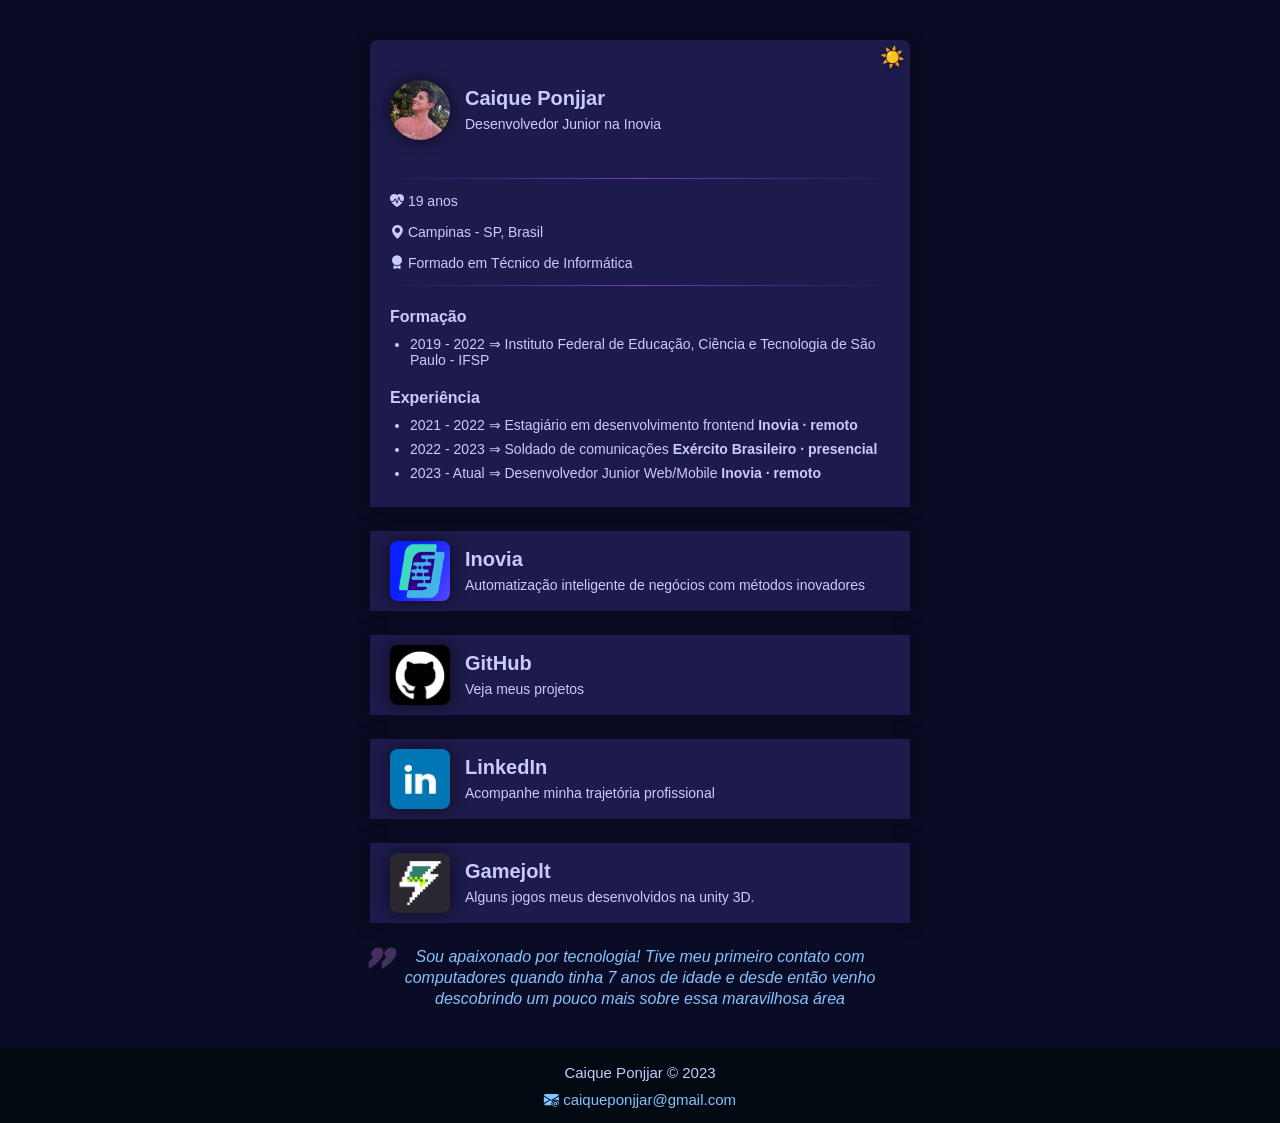
<file: index.html>
<!DOCTYPE html>
<html lang="pt-BR">

<head>
    <meta charset="UTF-8">
    <meta http-equiv="X-UA-Compatible" content="IE=edge">
    <meta name="viewport" content="width=device-width, initial-scale=1.0">
    <title>Caique Ponjjar</title>
    <link rel="stylesheet" href="https://cdn.jsdelivr.net/npm/bootstrap-icons@1.10.2/font/bootstrap-icons.css">
    <link rel="stylesheet" href="style.css">
    <link rel="shortcut icon" href="img/favicon.ico" type="image/x-icon">
    <link rel="preconnect" href="https://fonts.googleapis.com">
    <link rel="preconnect" href="https://fonts.gstatic.com" crossorigin>
    <link href="https://fonts.googleapis.com/css2?family=Secular+One&display=swap" rel="stylesheet">
    <script src="script.js" defer></script>
</head>

<body>
    <section class="section-box">
        <!-- Card Profile -->
        <div class="card-box">
            <div class="card-profile">
                <div class="theme">☀️</div>
                <div class="card-content content-profile">
                    <div class="card-img">
                        <img class="img" src="img/2.jpg" alt="">
                    </div>
                    <div class="card-text">
                        <h2>Caique Ponjjar</h2>
                        <p>
                            
                            Desenvolvedor Junior na Inovia
                        </p>
                    </div>
                </div>
                <div class="profile-text">
                    <hr class="hr">
                    <p class="profile-text-desc">
                        <i class="bi bi-heart-pulse-fill"></i> 19 anos
                    </p>
                    <p class="profile-text-desc">
                        <i class="bi bi-geo-alt-fill"></i> Campinas - SP, Brasil
                    </p>
                    <p class="profile-text-desc">
                        <i class="bi bi-award-fill"></i> Formado em Técnico de Informática
                    </p>
                    <hr class="hr">
                    <h4>Formação</h4>
                    <ul>
                       
                        <li>2019 - 2022 &rArr; Instituto Federal de Educação, Ciência e Tecnologia de São Paulo - IFSP </li>
                    </ul>
                    <h4>Experiência</h4>
                    <ul>
                        <li>2021 - 2022 &rArr; Estagiário em desenvolvimento frontend <strong>Inovia · remoto</strong></li>
                        <li>2022 - 2023 &rArr; Soldado de comunicações <strong>Exército Brasileiro · presencial</strong></li>
                        <li>2023 - Atual &rArr; Desenvolvedor Junior Web/Mobile <strong>Inovia · remoto</strong></li>
                    </ul>
                </div>
            </div>
        </div>
        <!-- Card 1 -->
        <!--<div class="card-box">
            <a href="https://go.hotmart.com/F77196528G" target="_blank">
                <span></span>
                <span></span>
                <span></span>
                <span></span>
                <div class="card-content">
                    <div class="card-img">
                        <img class="img" src="img/e-front.png" alt="">
                    </div>
                    <div class="card-text">
                        <h2>e-front</h2>
                        <p>
                            Você vai amar esse e-book para front-end
                        </p>
                    </div>
                </div>
            </a>
        </div> --->
        <!-- Card 2 -->
        <div class="card-box">
            <a href="http://inoviacorp.com" target="_blank">
                <div class="card-content">
                    <div class="card-img">
                        <img class="img" src="img/Inovia.png" alt="">
                    </div>
                    <div class="card-text">
                        <h2>Inovia</h2>
                        <p>
                            Automatização inteligente de negócios com métodos inovadores
                        </p>
                    </div>
                </div>
            </a>
        </div>
        <!-- Card 3 -->
        <div class="card-box">
            <a href="https://github.com/Caique-P" target="_blank">
                <div class="card-content">
                    <div class="card-img">
                        <img class="img" src="img/github.png" alt="">
                    </div>
                    <div class="card-text">
                        <h2>GitHub</h2>
                        <p>
                            Veja meus projetos
                        </p>
                    </div>
                </div>
            </a>
        </div>
        <!-- Card 4 -->
        <div class="card-box">
            <a href="https://www.linkedin.com/in/caiqueponjjar/" target="_blank">
                <div class="card-content">
                    <div class="card-img">
                        <img class="img" src="img/linkedin.jpg" alt="">
                    </div>
                    <div class="card-text">
                        <h2>LinkedIn</h2>
                        <p>
                            Acompanhe minha trajetória profissional
                        </p>
                    </div>
                </div>
            </a>
        </div>
        <!-- Card 5 -->
        <!--<div class="card-box">
            <a href="https://www.instagram.com/olieeduarda/" target="_blank">
                <div class="card-content">
                    <div class="card-img">
                        <img class="img" src="img/instagram.jpg" alt="">
                    </div>
                    <div class="card-text">
                        <h2>Instagram</h2>
                        <p>
                            Me segue lá no <em>Instagram</em>
                        </p>
                    </div>
                </div>
            </a>
        </div>!-->
        <!-- Card 6 -->
        <div class="card-box">
            <a href="https://gamejolt.com/@WonderfulCaco/games" target="_blank">
                <div class="card-content">
                    <div class="card-img">
                        <img class="img" src="img/none.png" alt="">
                    </div>
                    <div class="card-text">
                        <h2>Gamejolt</h2>
                        <p>
                            Alguns jogos meus desenvolvidos na unity 3D.
                        </p>
                    </div>
                </div>
            </a>
        </div>
        <!-- Card 7 -->
        <!--<div class="card-box">
            <a href="https://go.hotmart.com/S65265405D" target="_blank">
                <div class="card-content">
                    <div class="card-img">
                        <img class="img" src="img/paginaspro.png" alt="">
                    </div>
                    <div class="card-text">
                        <h2>Páginas PRO</h2>
                        <p>
                            Uma indicação de um curso que eu fiz, muito top
                        </p>
                    </div>
                </div>
            </a>
        </div>-->
        <p class="final-text">
            <strong class="quote">"</strong>Sou apaixonado por tecnologia! Tive meu primeiro contato com computadores quando tinha 7 anos de idade e desde então venho descobrindo um pouco mais sobre essa maravilhosa área
        </p>
    </section>
    <div class="footer">
        <p>Caique Ponjjar &copy; 2023</p>
        <p class="mail"><i class="bi bi-envelope-at-fill"></i> <a
                href="mailto:caiqueponjjar@gmail.com">caiqueponjjar@gmail.com</a></p>
    </div>
</body>

</html>
</file>
<file: style.css>
:root {
    /* Dark mode (default)     */
    --color-text: #c9cbff;

    --color-bg: #0a0b24;
    --color-bg-light: #3d378b60;
    --color-bg-dark: #010911;

    --color-selection-text: #83c3ff;
    --color-selection-bg: #42315e;

    /* Light mode
    
    --color-text: #25256b;
    
    --color-bg: #c0b5ff;
    --color-bg-light: #e6e0f1;
    --color-bg-dark: #9797f7;
    
    --color-selection-text: #3325b3;
    --color-selection-bg: #6d68af;*/
   
}

body {
    height: 100vh;
    margin: 0;
    padding: 0;
    font-family: sans-serif;
    background-color: var(--color-bg);
    text-align: center;
}

/* General styles */

::selection {
    color: var(--color-selection-text);
    background-color: var(--color-selection-bg);
}

.section-box {
    padding: 20px;
}

.section-box .card-box a,
.section-box .card-box .card-profile {
    text-align: start;
    position: relative;
    display: inline-block;
    padding: 10px 20px;
    color: var(--color-text);
    font-size: 16px;
    text-decoration: none;

    background-color: var(--color-bg-light);
    box-shadow: 0 0 15px 5px rgba(13, 5, 19, 0.1);
    margin-top: 20px;
    overflow: hidden;
    transition: .5s;
    width: 500px;
}

/* Card profile content */

div.content-profile {
    padding: 10px 0;
    height: 100px;
}

div.content-profile .card-img {
    border-radius: 100px;
}

.card-profile {
    border-radius: 8px 8px 0 0;
}

.profile-text ul {
    margin-top: 0px;
    padding-left: 20px;
}

.profile-text ul li {
    font-size: 14px;
    margin-bottom: 8px;
}

.profile-text-desc {
    font-size: 14px;
    line-height: 1.2;
}

.card-profile h4 {
    margin-bottom: 10px;
}

.hr {
    border: 0;
    border-bottom: 1px solid;
    border-image-slice: 1;
    border-width: 1.5px;
    border-image-source: linear-gradient(to right, transparent, #743ad5, transparent);
}

/* Main's cards content */

.card-content {
    display: flex;
    align-items: center;
}

.card-content .card-img {
    height: 60px;
    min-width: 60px;
    border-radius: 8px;
    box-shadow: 0 0 15px rgba(0, 0, 0, 0.6);
    overflow: hidden;
    margin-right: 10px;
}

.card-content .card-img .img {
    height: 100%;
}

.card-text h2 {
    font-size: 20px;
    margin: 5px 5px;
}

.card-text p {
    font-size: 14px;
    margin: 5px 5px;
    line-height: 1.3;
}

/* Animations */

.section-box a span {
    position: absolute;
    display: block;
}

.section-box a span:nth-child(1) {
    top: 0;
    left: -100%;
    width: 100%;
    height: 2px;
    background: linear-gradient(90deg, transparent, var(--color-text));
    animation: btn-anim1 16s linear infinite;
}

@keyframes btn-anim1 {
    0% {
        left: -100%;
    }

    50%,
    100% {
        left: 100%;
    }
}

.section-box a span:nth-child(2) {
    top: -100%;
    right: 0;
    width: 2px;
    height: 100%;
    background: linear-gradient(180deg, transparent, var(--color-text));
    animation: btn-anim2 16s linear infinite;
    animation-delay: .25s
}

@keyframes btn-anim2 {
    0% {
        top: -100%;
    }

    50%,
    100% {
        top: 100%;
    }
}

.section-box a span:nth-child(3) {
    bottom: 0;
    right: -100%;
    width: 100%;
    height: 2px;
    background: linear-gradient(270deg, transparent, var(--color-text));
    animation: btn-anim3 16s linear infinite;
    animation-delay: .5s
}

@keyframes btn-anim3 {
    0% {
        right: -100%;
    }

    50%,
    100% {
        right: 100%;
    }
}

.section-box a span:nth-child(4) {
    bottom: -100%;
    left: 0;
    width: 2px;
    height: 100%;
    background: linear-gradient(360deg, transparent, var(--color-text));
    animation: btn-anim4 16s linear infinite;
    animation-delay: .75s
}

@keyframes btn-anim4 {
    0% {
        bottom: -100%;
    }

    50%,
    100% {
        bottom: 100%;
    }
}

/* Footer */

p.final-text {
    color: var(--color-selection-text);
    font-style: italic;
    padding: 20px;
    margin: auto;
    max-width: 500px;
    line-height: 1.3;
    position: relative;
}

.footer {
    color: var(--color-text);
    background-color: var(--color-bg-dark);
    text-align: center;
    padding: 5px 20px;
}

.footer p {
    font-size: 15px;
    margin: 10px 0;
}

.quote {
    font-size: 50px;
    position: absolute;
    top: 10px;
    left: -10px;
    color: var(--color-selection-bg);
    font-family: "Secular One", sans-serif;
    user-select: none;
}

.mail, .mail a {
    text-decoration: none;
    color: var(--color-selection-text);
}


/* Responsive */

@media (max-width: 590px) {
    .section-box .card-box a {
        width: 320px;
    }
    .section-box .card-box .card-profile {
        width: 320px;
    }
}

@media (max-width: 410px) {
    .section-box .card-box a,
    .section-box .card-box .card-profile {
        width: 260px;
    }
}

@media (max-width: 330px) {
    .section-box .card-box a,
    .section-box .card-box .card-profile {
        width: 200px;
    }
    .card-content h2 {
        font-size: 16px;
    }
    .content-profile p {
        font-size: 12px;
    }
}

/* Switch theme */
.theme {
    user-select: none;
    cursor: pointer;
    font-size: 20px;
    position: absolute;
    top: 0;
    right: 0;
    padding: 5px;
    text-shadow: 1px 1px 5px rgba(0, 0, 0, 0.4);
    transition: all .2s ease-in;
}

.theme:hover {
    transform: translateY(-3px);
}
</file>
